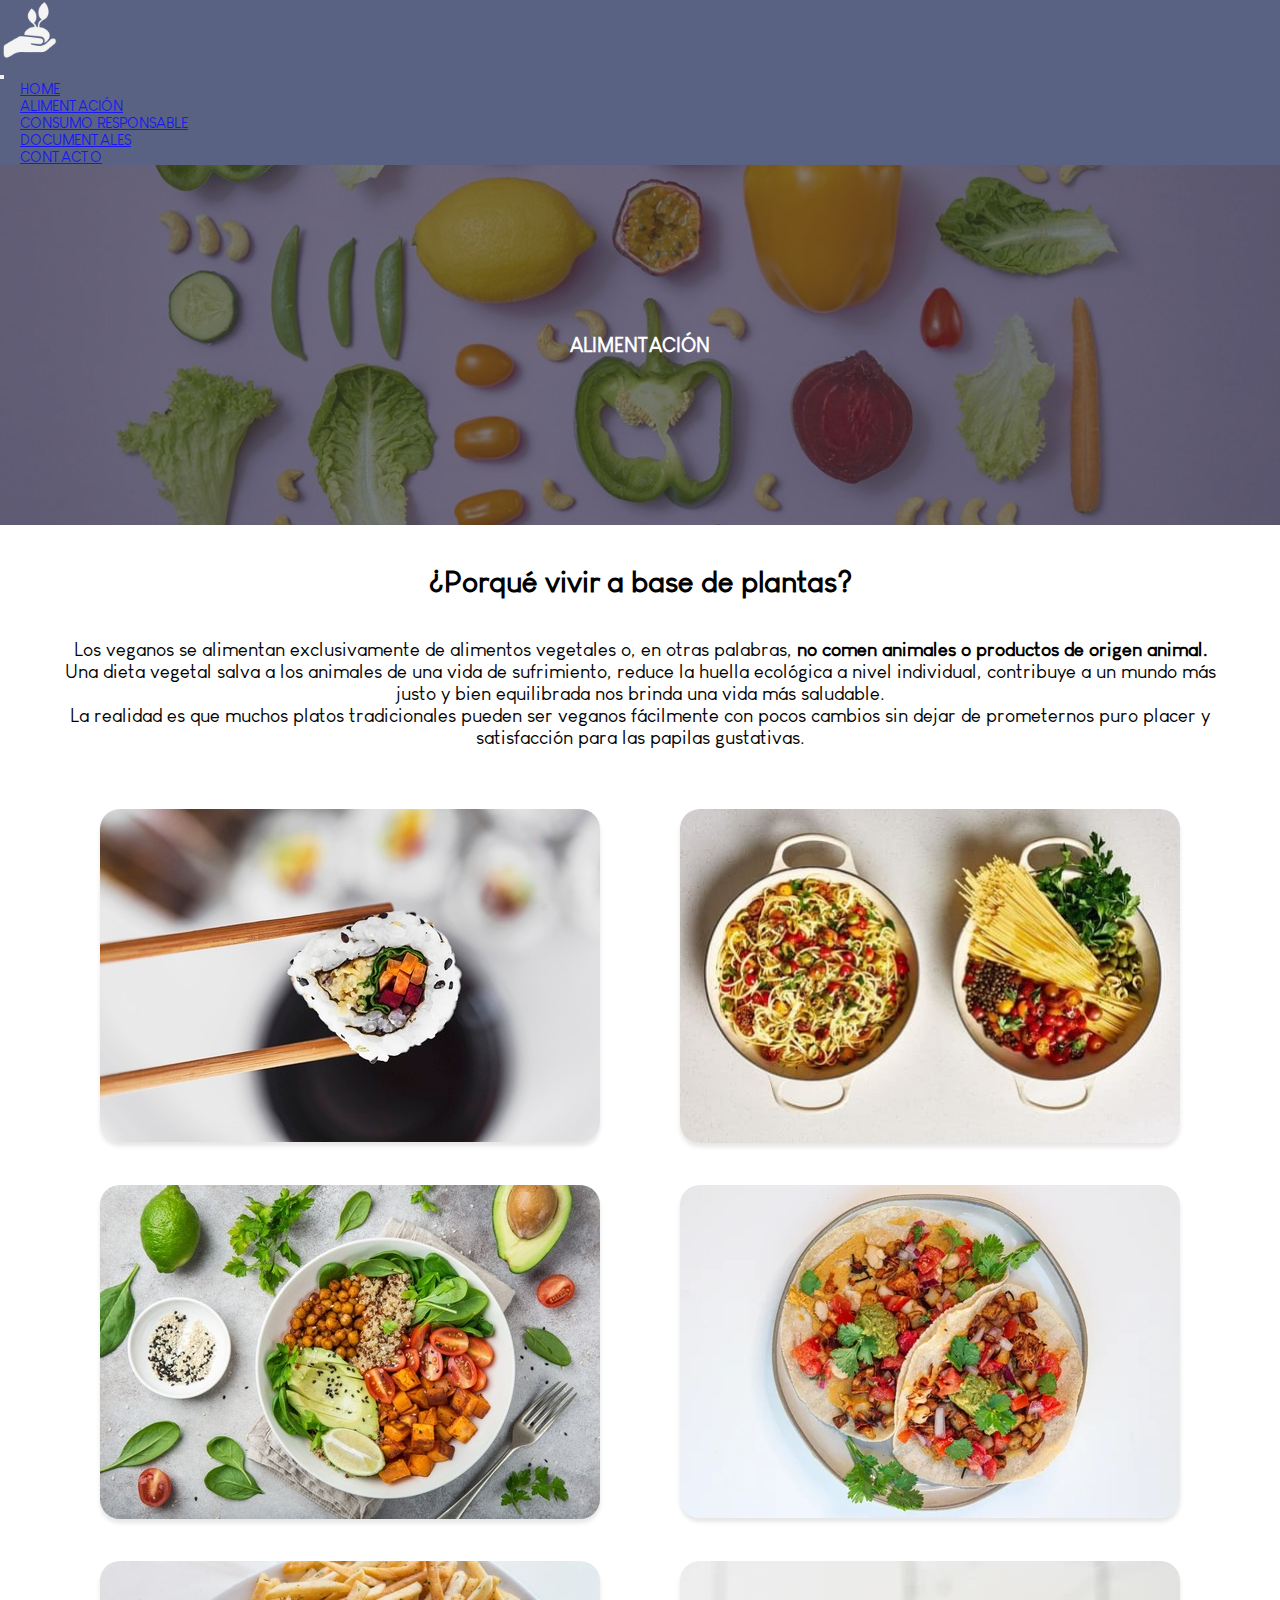
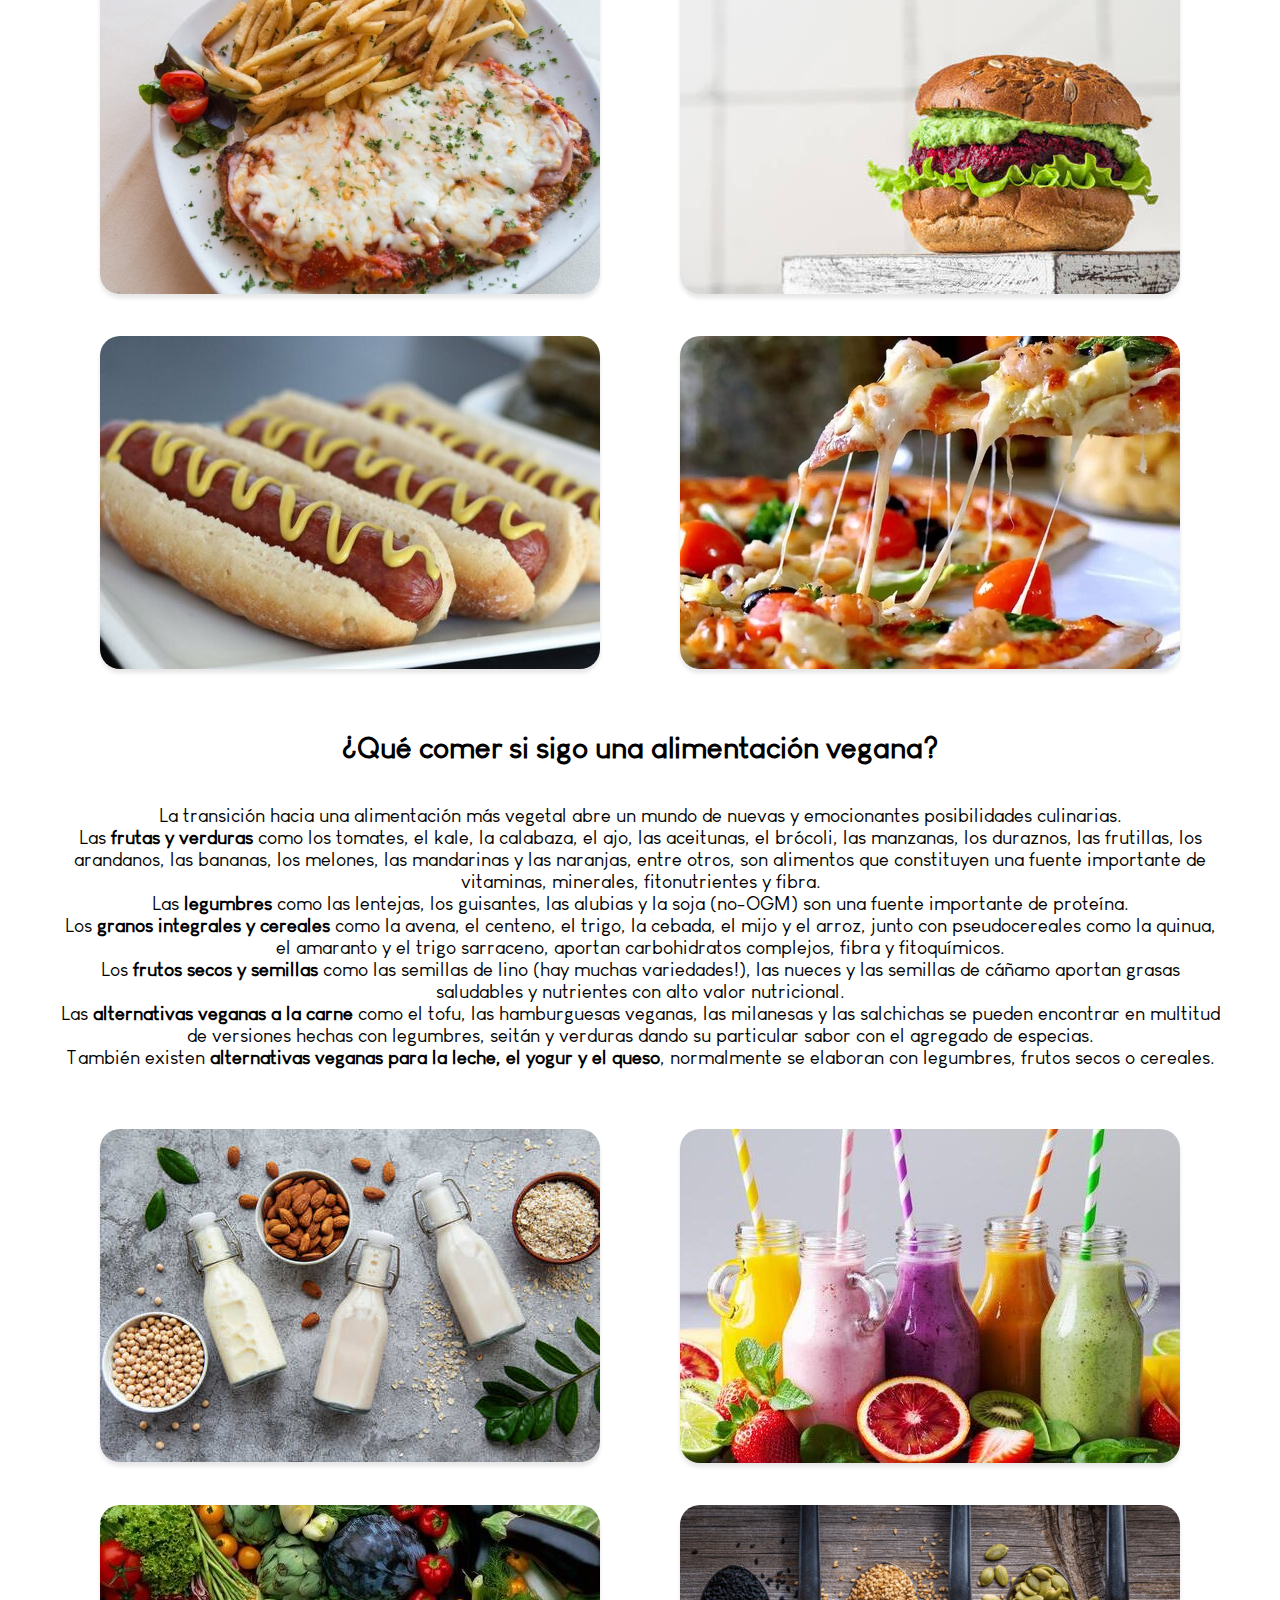
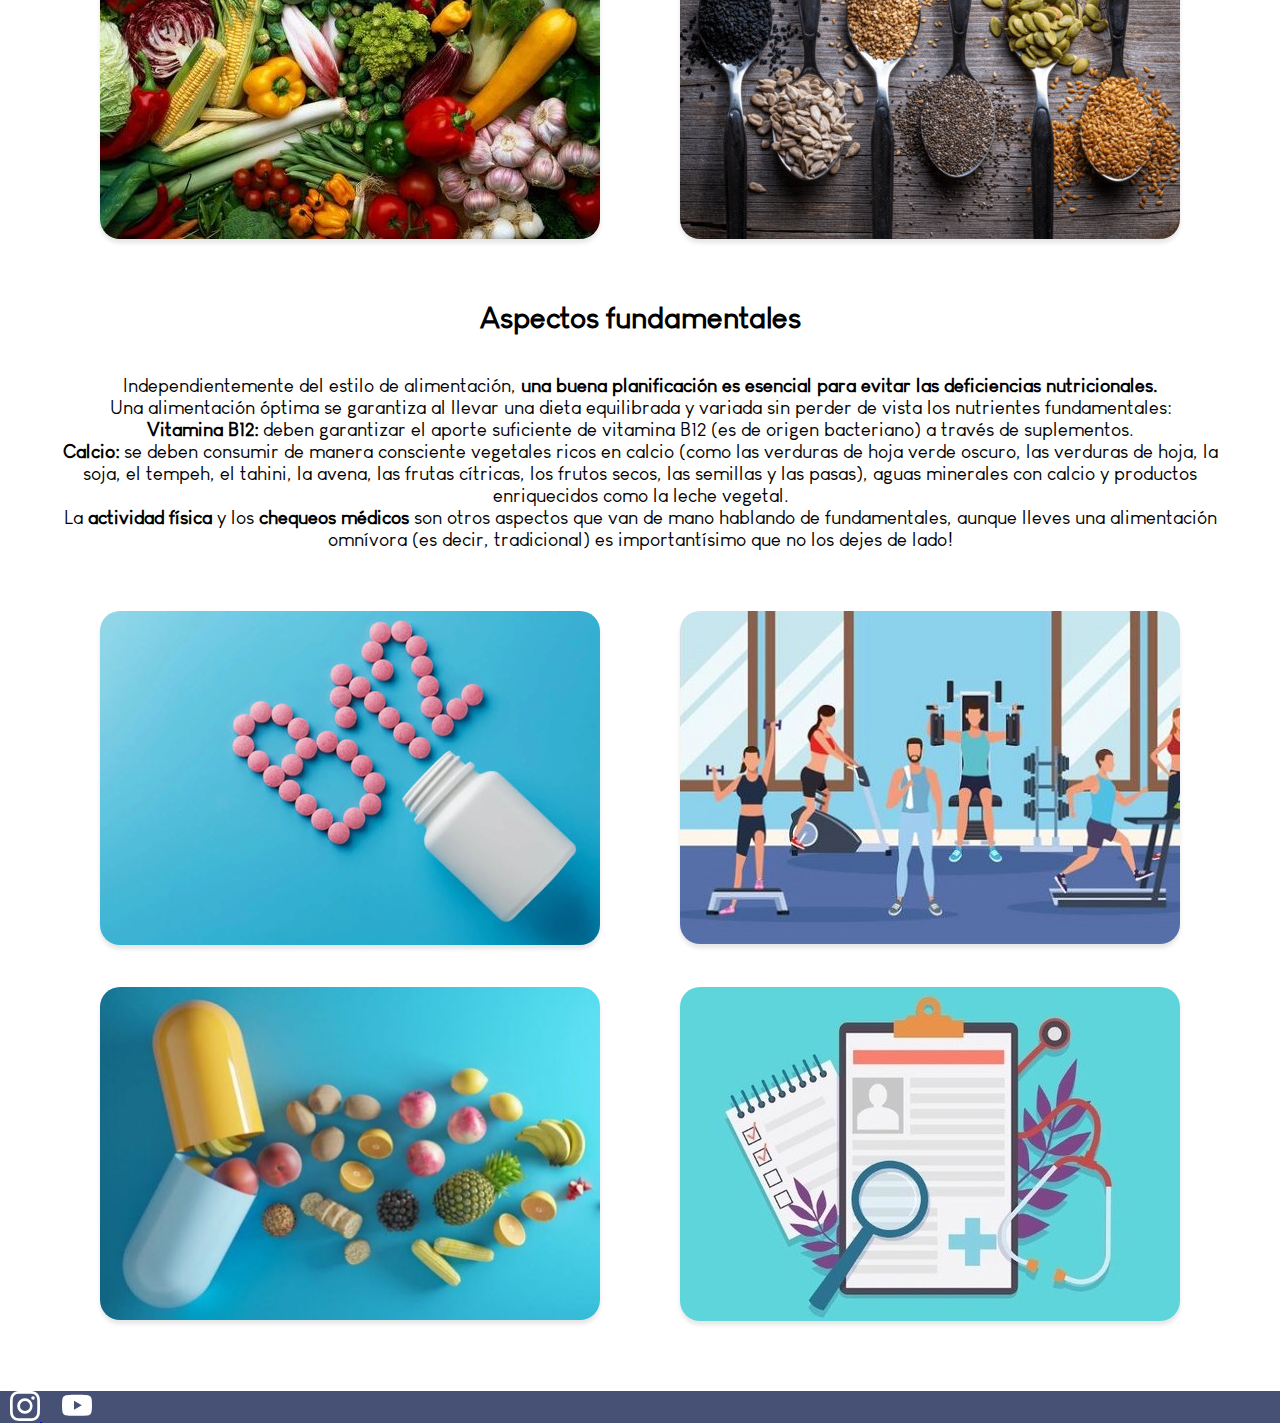
<file: sections/alimentacion.html>
<!DOCTYPE html>
<html lang="en">

<head>
    <meta charset="UTF-8">
    <meta http-equiv="X-UA-Compatible" content="IE=edge">
    <meta name="viewport" content="width=device-width, initial-scale=1.0">
    <meta name="description" content="Disfrutá los mejores sabores sin lastimar a nadie, con una alimentación 100% plant-based es posible">
    <meta name="keywords" content="go vegan, almuerzo, cena, merienda, rico, saludable, variado, nutricion">
    <link href="https://cdn.jsdelivr.net/npm/bootstrap@5.0.2/dist/css/bootstrap.min.css" rel="stylesheet"
        integrity="sha384-EVSTQN3/azprG1Anm3QDgpJLIm9Nao0Yz1ztcQTwFspd3yD65VohhpuuCOmLASjC" crossorigin="anonymous">
    <link rel="shortcut icon" href="../assets/img/favicon.ico">
    <link rel="stylesheet" href="../css/estilos.css">
    <title>A plant-based life - Alimentación</title>
</head>

<body>
    <header>
        <nav class="navbar navbar-expand-lg navbar-light color">
            <div class="container-fluid">
                <div>
                    <a href="../index.html">
                        <img class="logo" src="../assets/img/logo-white.png" alt="logo" width="60px" height="60px">
                    </a>
                </div>
                <button class="navbar-toggler" type="button" data-bs-toggle="collapse" data-bs-target="#navbarNav"
                    aria-controls="navbarNav" aria-expanded="false" aria-label="Toggle navigation">
                    <span class="navbar-toggler-icon justify-content-end img-fluid"></span>
                </button>
                <div class="collapse navbar-collapse justify-content-end" id="navbarNav">
                    <ul class="navbar-nav">
                        <li class="nav-item">
                            <a class="nav-link active text-white" aria-current="page" href="../index.html">HOME</a>
                        </li>
                        <li class="nav-item">
                            <a class="nav-link active text-white" href="./alimentacion.html">ALIMENTACIÓN</a>
                        </li>
                        <li class="nav-item">
                            <a class="nav-link active text-white" href="./consumoresponsable.html">CONSUMO RESPONSABLE</a>
                        </li>
                        <li class="nav-item">
                            <a class="nav-link active text-white" href="./documentales.html">DOCUMENTALES</a>
                        </li>
                        <li class="nav-item">
                            <a class="nav-link active text-white" href="./contacto.html">CONTACTO</a>
                        </li>
                    </ul>
                </div>
            </div>
        </nav>
    </header>
    <main>
    
    <div class="cabezeraImg">
        <img src="../assets/img/imagenali.jpg" alt="imagen con alimentos vegetales">
            <div class="capa">
                    <h1>ALIMENTACIÓN</h1>
        </div>
    </div>

        <div class="grillaAli">
            <section class="contenidoAli">
                <article class="artAli">
                    <h2 class="tituloAli">
                        ¿Porqué vivir a base de plantas?
                    </h2>
                    <p class="parrafoAli">
                        Los veganos se alimentan exclusivamente de alimentos vegetales o, en otras
                        palabras, <strong>no comen animales o productos de origen animal.</strong>
                    </p>
                    <p class="parrafoAli">
                        Una dieta vegetal salva a los animales de una vida de sufrimiento, reduce la huella ecológica a nivel individual, contribuye a un mundo más justo y bien equilibrada nos brinda una vida más saludable. 
                    </p>
                    <p class="parrafoAli"> 
                        La realidad es que muchos platos tradicionales pueden ser veganos fácilmente con pocos cambios sin dejar de prometernos puro placer y satisfacción para las papilas gustativas.
                    </p>
                    <div class="galeria">
                        <div>
                            <img class="imgAli" src="../assets/img/imgali1a.jpg" alt="sushi apto vegan">
                        </div>
                        <div>
                            <img class="imgAli" src="../assets/img/imgali1b.jpg" alt="pastas aptas vegan">
                        </div>
                        <div>
                            <img class="imgAli" src="../assets/img/imgali1c.jpg" alt="ensalada apta vegan">
                        </div>
                        <div>
                            <img class="imgAli" src="../assets/img/imgali1d.jpg" alt="tacos aptos vegan">
                        </div>
                        <div>
                            <img class="imgAli" src="../assets/img/imgali1e.jpg" alt="milanesa napolitana apta vegan acompañadas por papas fritas">
                        </div>
                        <div>
                            <img class="imgAli" src="../assets/img/imgali1f.jpg" alt="hamburguesa apta vegan">
                        </div>
                        <div>
                            <img class="imgAli" src="../assets/img/imgali1g.jpg" alt="panchos apto vegan">
                        </div>
                        <div>
                            <img class="imgAli" src="../assets/img/imgali1h.jpg" alt="pizza apta vegan">
                        </div>
                    </div>
                </article>

                <article class="artAli">
                    <h2 class="tituloAli"> 
                        ¿Qué comer si sigo una alimentación vegana?
                    </h2>
                    <p class="parrafoAli">
                        La transición hacia una alimentación más vegetal abre un mundo de nuevas y emocionantes
                        posibilidades culinarias. 
                    </p>

                    <p class="parrafoAli"> 
                        Las <strong>frutas y verduras</strong> como los tomates, el kale, la calabaza, el ajo, las aceitunas, el brócoli, las manzanas, los duraznos, las frutillas, los arandanos, las bananas, los melones, las mandarinas y las naranjas, entre otros, son alimentos que constituyen una fuente importante de vitaminas, minerales, fitonutrientes y fibra.
                    </p>

                    <p class="parrafoAli">
                        Las <strong>legumbres</strong> como las lentejas, los guisantes, las alubias y la soja (no-OGM) son una fuente importante de proteína.
                    </p>

                    <p class="parrafoAli">
                        Los <strong>granos integrales y cereales</strong> como la avena, el centeno, el trigo, la cebada, el mijo y el arroz, junto con pseudocereales como la quinua, el amaranto y el trigo sarraceno, aportan carbohidratos complejos, fibra y fitoquímicos.
                    </p>

                    <p class="parrafoAli">
                        Los <strong> frutos secos y semillas</strong> como las semillas de lino (hay muchas variedades!), las nueces y las semillas de cáñamo aportan grasas saludables y nutrientes con alto valor nutricional.
                    </p>

                    <p class="parrafoAli">
                        Las <strong> alternativas veganas a la carne</strong> como el tofu, las hamburguesas veganas,
                        las milanesas y las salchichas se pueden encontrar en multitud de versiones hechas con
                        legumbres, seitán y verduras dando su particular sabor con el agregado de especias.</p>

                    <p class="parrafoAli">
                        También existen <strong>alternativas veganas para la leche, el yogur y el queso</strong>, normalmente se elaboran con legumbres, frutos secos o cereales.
                    </p>

                    <div class="galeria">
                        <div>
                            <img class="imgAli" src="../assets/img/imgali2a.jpg" alt="leches vegatales a base de legumbres, cereales y frutos secos">
                        </div>
                        <div>
                            <img class="imgAli" src="../assets/img/imgali2b.jpg" alt="licuados y batidos de frutas">
                        </div>
                        <div>
                            <img class="imgAli" src="../assets/img/imgali2c.jpg" alt="variedad de verduras">
                        </div>
                        <div>
                            <img class="imgAli" src="../assets/img/imgali2d.jpg" alt="variedad de semillas">
                        </div>
                    </div>
                </article>

                <article class="artAli">
                    <h2 class="tituloAli"> 
                        Aspectos fundamentales
                    </h2>
                    <p class="parrafoAli">
                        Independientemente del estilo de alimentación, <strong> una buena planificación es esencial para evitar las deficiencias nutricionales.</strong> 
                    </p>
                    <p class="parrafoAli"> 
                        Una alimentación óptima se garantiza al llevar una dieta equilibrada y variada sin perder de vista los nutrientes fundamentales: </p>                      
                        <p class="parrafoAli"><strong>Vitamina B12: </strong> deben garantizar el aporte suficiente de vitamina B12 (es de origen bacteriano) a través de suplementos.
                        </p>
                        <p class="parrafoAli"><strong>Calcio:</strong> se deben consumir de manera consciente vegetales ricos en calcio (como las verduras de hoja verde oscuro, las verduras de hoja, la soja, el tempeh, el tahini, la avena, las frutas cítricas, los frutos secos, las semillas y las pasas), aguas minerales con calcio y productos enriquecidos como la leche vegetal.
                    </p>
                    <p class="parrafoAli"> 
                        La <strong>actividad física</strong> y los <strong>chequeos médicos</strong> son otros aspectos que van de mano hablando de fundamentales, aunque lleves una alimentación omnívora (es decir, tradicional) es importantísimo que no los dejes de lado!
                    </p>

                    <div class="galeria">
                        <div>
                            <img class="imgAli" src="../assets/img/imgali3a.jpg" alt="suplemento de vitamina b12">
                        </div>
                        <div>
                            <img class="imgAli" src="../assets/img/imgali3b.jpg" alt="personas realizando actividad fisica">
                        </div>
                        <div>
                            <img class="imgAli" src="../assets/img/imgali3c.jpg" alt="arte visual: la alimentacion es nuestra medicina">
                        </div>
                        <div>
                            <img class="imgAli" src="../assets/img/imgali3d.jpg" alt="chequeos medicos">
                        </div>
                    </div>
                </article>
            </section>
        </div>
    </main>

    <footer>
        <div class="conteiner-fluid d-flex justify-content-center text-white b-0 px-3 py-3 color">
            <div class="row">
                <div class="col-xs-12 d-flex justify-content-center col-md-12 col-lg-12">
                    <a class="iconoRedes" href="http://www.instagram.com" target="_blank">
                        <svg xmlns="http://www.w3.org/2000/svg" width="30" height="30" fill="white"
                            class="bi bi-instagram" viewBox="0 0 16 16">
                            <path
                                d="M8 0C5.829 0 5.556.01 4.703.048 3.85.088 3.269.222 2.76.42a3.917 3.917 0 0 0-1.417.923A3.927 3.927 0 0 0 .42 2.76C.222 3.268.087 3.85.048 4.7.01 5.555 0 5.827 0 8.001c0 2.172.01 2.444.048 3.297.04.852.174 1.433.372 1.942.205.526.478.972.923 1.417.444.445.89.719 1.416.923.51.198 1.09.333 1.942.372C5.555 15.99 5.827 16 8 16s2.444-.01 3.298-.048c.851-.04 1.434-.174 1.943-.372a3.916 3.916 0 0 0 1.416-.923c.445-.445.718-.891.923-1.417.197-.509.332-1.09.372-1.942C15.99 10.445 16 10.173 16 8s-.01-2.445-.048-3.299c-.04-.851-.175-1.433-.372-1.941a3.926 3.926 0 0 0-.923-1.417A3.911 3.911 0 0 0 13.24.42c-.51-.198-1.092-.333-1.943-.372C10.443.01 10.172 0 7.998 0h.003zm-.717 1.442h.718c2.136 0 2.389.007 3.232.046.78.035 1.204.166 1.486.275.373.145.64.319.92.599.28.28.453.546.598.92.11.281.24.705.275 1.485.039.843.047 1.096.047 3.231s-.008 2.389-.047 3.232c-.035.78-.166 1.203-.275 1.485a2.47 2.47 0 0 1-.599.919c-.28.28-.546.453-.92.598-.28.11-.704.24-1.485.276-.843.038-1.096.047-3.232.047s-2.39-.009-3.233-.047c-.78-.036-1.203-.166-1.485-.276a2.478 2.478 0 0 1-.92-.598 2.48 2.48 0 0 1-.6-.92c-.109-.281-.24-.705-.275-1.485-.038-.843-.046-1.096-.046-3.233 0-2.136.008-2.388.046-3.231.036-.78.166-1.204.276-1.486.145-.373.319-.64.599-.92.28-.28.546-.453.92-.598.282-.11.705-.24 1.485-.276.738-.034 1.024-.044 2.515-.045v.002zm4.988 1.328a.96.96 0 1 0 0 1.92.96.96 0 0 0 0-1.92zm-4.27 1.122a4.109 4.109 0 1 0 0 8.217 4.109 4.109 0 0 0 0-8.217zm0 1.441a2.667 2.667 0 1 1 0 5.334 2.667 2.667 0 0 1 0-5.334z" />
                        </svg>
                    </a>
                    <a class="iconoRedes ms-3" href="http://www.youtube.com" target="_blank">
                        <svg xmlns="http://www.w3.org/2000/svg" width="30" height="30" fill="white"
                            class="bi bi-youtube" viewBox="0 0 16 16">
                            <path
                                d="M8.051 1.999h.089c.822.003 4.987.033 6.11.335a2.01 2.01 0 0 1 1.415 1.42c.101.38.172.883.22 1.402l.01.104.022.26.008.104c.065.914.073 1.77.074 1.957v.075c-.001.194-.01 1.108-.082 2.06l-.008.105-.009.104c-.05.572-.124 1.14-.235 1.558a2.007 2.007 0 0 1-1.415 1.42c-1.16.312-5.569.334-6.18.335h-.142c-.309 0-1.587-.006-2.927-.052l-.17-.006-.087-.004-.171-.007-.171-.007c-1.11-.049-2.167-.128-2.654-.26a2.007 2.007 0 0 1-1.415-1.419c-.111-.417-.185-.986-.235-1.558L.09 9.82l-.008-.104A31.4 31.4 0 0 1 0 7.68v-.123c.002-.215.01-.958.064-1.778l.007-.103.003-.052.008-.104.022-.26.01-.104c.048-.519.119-1.023.22-1.402a2.007 2.007 0 0 1 1.415-1.42c.487-.13 1.544-.21 2.654-.26l.17-.007.172-.006.086-.003.171-.007A99.788 99.788 0 0 1 7.858 2h.193zM6.4 5.209v4.818l4.157-2.408L6.4 5.209z" />
                        </svg>
                    </a>
                </div>
            </div>
        </div>

    </footer>
    <script src="https://cdn.jsdelivr.net/npm/bootstrap@5.0.2/dist/js/bootstrap.bundle.min.js"
        integrity="sha384-MrcW6ZMFYlzcLA8Nl+NtUVF0sA7MsXsP1UyJoMp4YLEuNSfAP+JcXn/tWtIaxVXM"
        crossorigin="anonymous"></script>
</body>

</html>
</file>
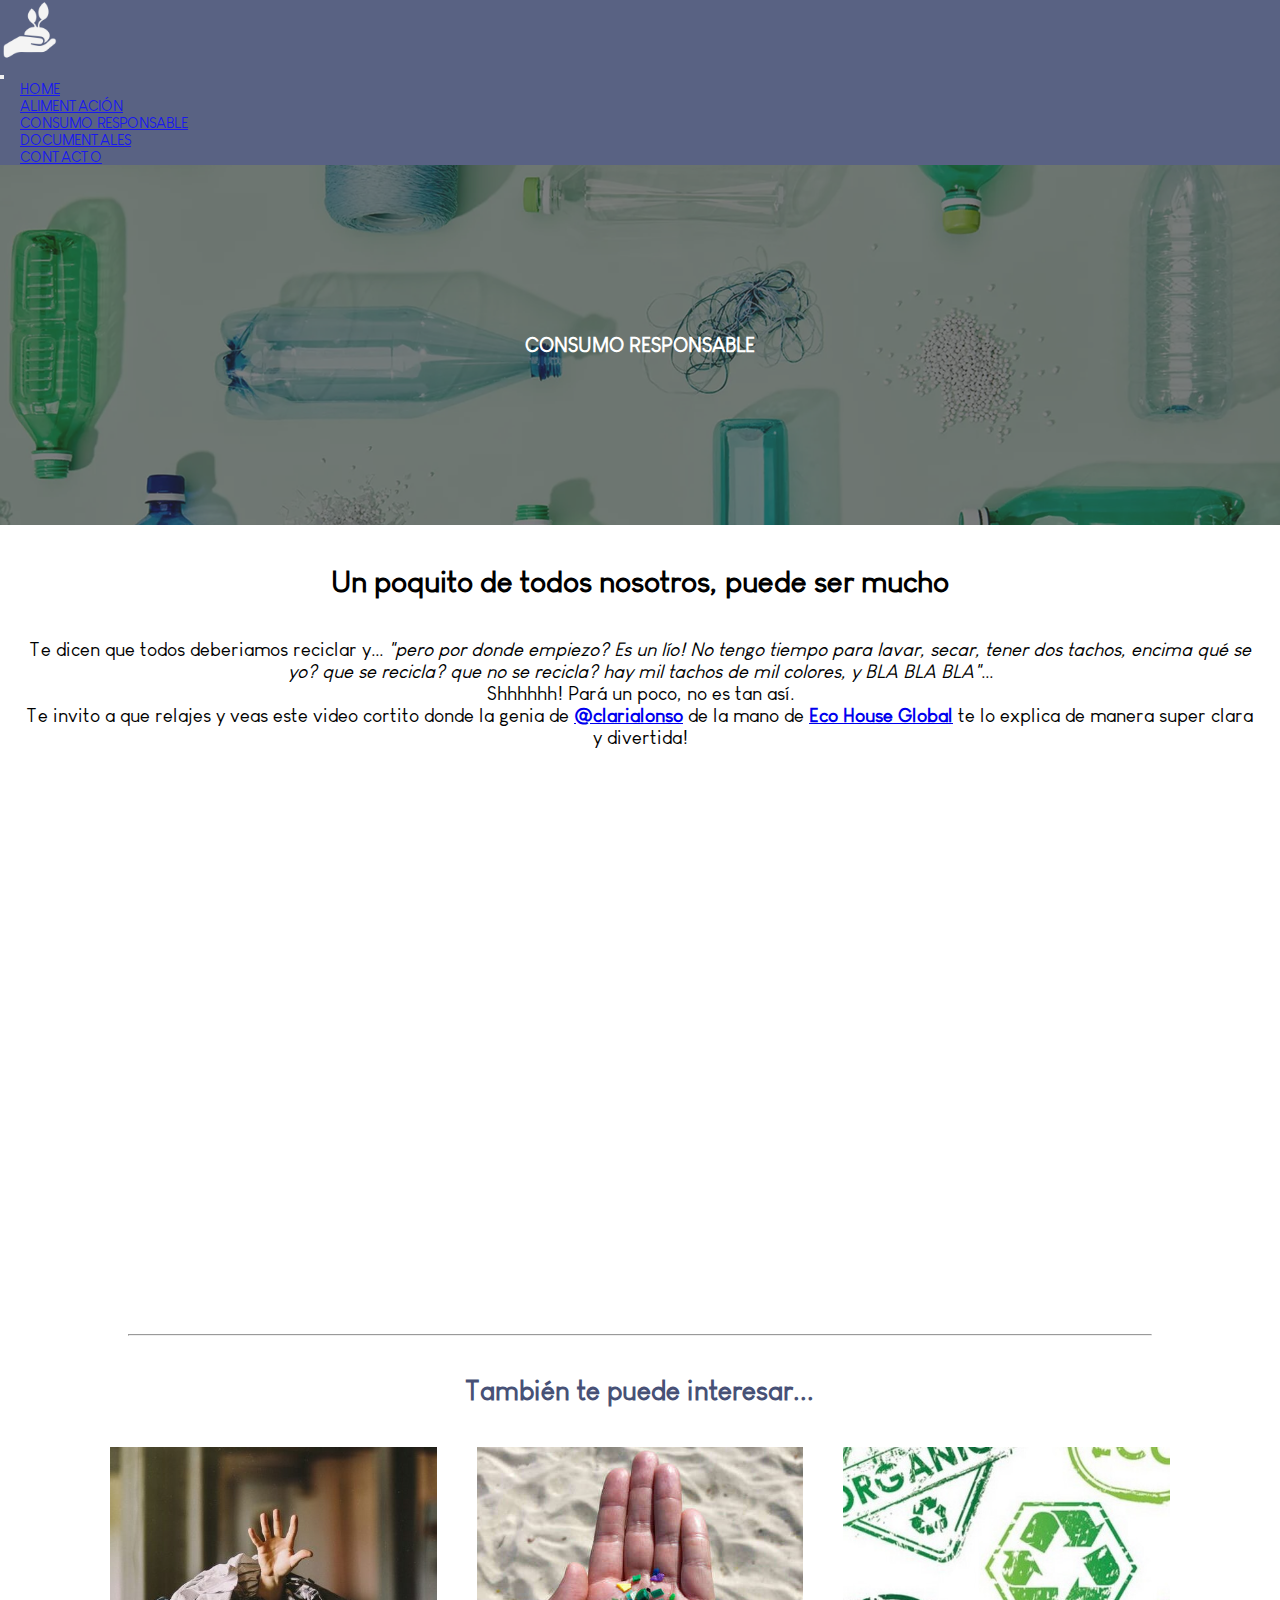
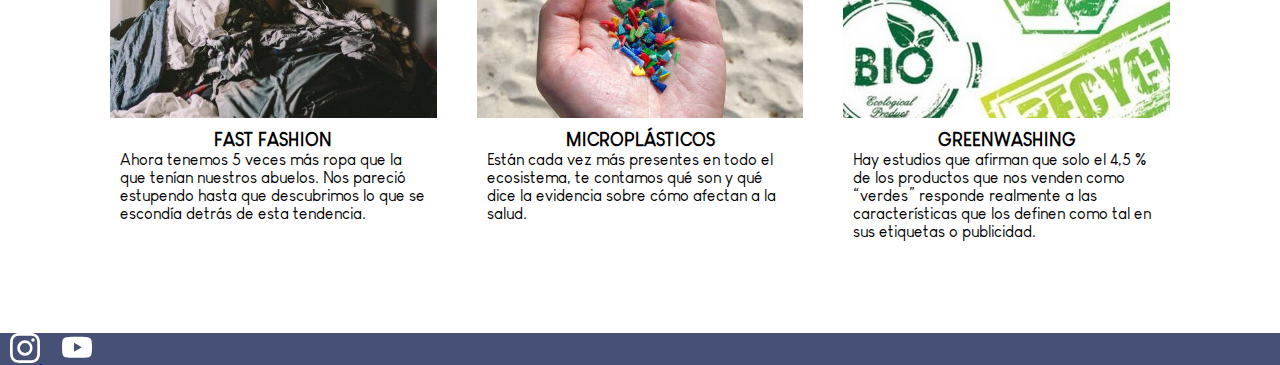
<file: sections/consumoresponsable.html>
<!DOCTYPE html>
<html lang="en">
<head>
    <meta charset="UTF-8">
    <meta http-equiv="X-UA-Compatible" content="IE=edge">
    <meta name="viewport" content="width=device-width, initial-scale=1.0">
    <meta name="description" content="La realidad de porque al humano le conviene reciclar y los mejores tips para que comiences hoy mismo">
    <meta name="keywords" content="reciclaje, eco, medioambiente, green">
    <link href="https://cdn.jsdelivr.net/npm/bootstrap@5.0.2/dist/css/bootstrap.min.css" rel="stylesheet"
    integrity="sha384-EVSTQN3/azprG1Anm3QDgpJLIm9Nao0Yz1ztcQTwFspd3yD65VohhpuuCOmLASjC" crossorigin="anonymous">
    <link rel="shortcut icon" href="../assets/img/favicon.ico">
    <link rel="stylesheet" href="../css/estilos.css">    
    <title>A plant-based life - Consumo responsable</title>
</head>
<body>
<header>
    <nav class="navbar navbar-expand-lg navbar-light color">
        <div class="container-fluid">
            <div><a href="../index.html">
            <img class="logo" src="../assets/img/logo-white.png"  alt="logo"  width="60px" height="60px">
        </a>
    </div>
        <button class="navbar-toggler" type="button" data-bs-toggle="collapse" data-bs-target="#navbarNav"
                aria-controls="navbarNav" aria-expanded="false" aria-label="Toggle navigation">
                <span class="navbar-toggler-icon justify-content-end img-fluid"></span>
            </button>
            <div class="collapse navbar-collapse justify-content-end" id="navbarNav">
                <ul class="navbar-nav">
                    <li class="nav-item">
                        <a class="nav-link active text-white" aria-current="page" href="../index.html">HOME</a>
                    </li>
                    <li class="nav-item">
                        <a class="nav-link active text-white" href="./alimentacion.html">ALIMENTACIÓN</a>
                    </li>
                    <li class="nav-item">
                        <a class="nav-link active text-white" href="./consumoresponsable.html">CONSUMO RESPONSABLE</a>
                    </li>
                    <li class="nav-item">
                        <a class="nav-link active text-white" href="./documentales.html">DOCUMENTALES</a>
                    </li>
                    <li class="nav-item">
                        <a class="nav-link active text-white" href="./contacto.html">CONTACTO</a>
                    </li>
                </ul>
            </div>
        </div>
    </nav>
</header> 
<main>
        <div class="cabezeraImg">
                <img src="../assets/img/imgrecycle1.jpg" alt="muestras de objetos recicables">
                <div class="capa">
                    <h1>CONSUMO RESPONSABLE</h1>
                </div>
        </div>
    <section class="contenidoRrr">
        <h2 class="tituloSectionRrr">
            Un poquito de todos nosotros, puede ser mucho
        </h2>
        <p class="p1">
            Te dicen que todos deberiamos reciclar y... <i> "pero por donde empiezo? Es un lío! No tengo tiempo para lavar, secar, tener dos tachos, encima qué se yo? que se recicla? que no se recicla? hay mil tachos de mil colores, y BLA BLA BLA"</i>... 
        </p>
        <p class="p1">
            Shhhhhh! Pará un poco, no es tan así. 
        </p>
        <p class="p1">
            Te invito a que relajes y veas este video cortito donde la genia de <strong> <a href="https://www.instagram.com/clarialonso/?hl=es">@clarialonso</a></strong> de la mano de<strong> <a href="https://linktr.ee/EcoHouseGlobal"> Eco House Global</a></strong> te lo explica de manera super clara y divertida!
        </p> 
        <iframe class="videoRrr" src="https://www.youtube.com/embed/rRCZzrMjiY0?start=354" title="YouTube video player" frameborder="0" allowfullscreen></iframe>
    </section>

    <section class="otrosIntereses">
        <hr>
        <h3>También te puede interesar...</h3>
</section>

<section class="enlacesExternos">
    <div class="card">
        <a href="https://es.sustainyourstyle.org/en/whats-wrong-with-the-fashion-industry">
            <img src="../assets/img/card1.jpg" alt="el impacto de la moda en el planeta">
            <div class="nota">
                <h4>
                    FAST FASHION
                </h4>
                <p class="parrafoCard"> 
                    Ahora tenemos 5 veces más ropa que la que tenían nuestros abuelos. Nos pareció estupendo hasta que descubrimos lo que se escondía detrás de esta tendencia.
                </p>
            </div>
        </a>
    </div>
    
    <div class="card">
        <a href="https://www.consumer.es/seguridad-alimentaria/microplasticos-donde-estan.html">
            <img src="../assets/img/card2.jpg" alt="microplasticos">
            <div class="nota">
                <h4>
                    MICROPLÁSTICOS
                </h4>
                <p class="parrafoCard"> 
                    Están cada vez más presentes en todo el ecosistema, te contamos qué son y qué dice la evidencia sobre cómo afectan a la salud.
                </p>
            </div>
        </a>
    </div>
    
    <div class="card">
        <a href="https://www.bioferta.com/es/smartblog/34_greenwashing-cosmetica-ecologica.html">
            <img src="../assets/img/card3.jpg" alt="etiquetas eco, aprende a detectar el greenwashing">
            <div class="nota">
                <h4>
                    GREENWASHING
                </h4>
                <p class="parrafoCard"> 
                    Hay estudios que afirman que solo el 4,5 % de los productos que nos venden como “verdes” responde realmente a las características que los definen como tal en sus etiquetas o publicidad. 
                </p>
            </div>
        </a>
    </div>
</section>

</main>  
<footer>
    <div class="conteiner-fluid d-flex justify-content-center text-white b-0 px-3 py-3 color">
        <div class="row">
            <div class="col-xs-12 d-flex justify-content-center col-md-12 col-lg-12">
                <a class="iconoRedes" href="http://www.instagram.com" target="_blank">
                    <svg xmlns="http://www.w3.org/2000/svg" width="30" height="30" fill="white" class="bi bi-instagram"
                        viewBox="0 0 16 16">
                        <path
                            d="M8 0C5.829 0 5.556.01 4.703.048 3.85.088 3.269.222 2.76.42a3.917 3.917 0 0 0-1.417.923A3.927 3.927 0 0 0 .42 2.76C.222 3.268.087 3.85.048 4.7.01 5.555 0 5.827 0 8.001c0 2.172.01 2.444.048 3.297.04.852.174 1.433.372 1.942.205.526.478.972.923 1.417.444.445.89.719 1.416.923.51.198 1.09.333 1.942.372C5.555 15.99 5.827 16 8 16s2.444-.01 3.298-.048c.851-.04 1.434-.174 1.943-.372a3.916 3.916 0 0 0 1.416-.923c.445-.445.718-.891.923-1.417.197-.509.332-1.09.372-1.942C15.99 10.445 16 10.173 16 8s-.01-2.445-.048-3.299c-.04-.851-.175-1.433-.372-1.941a3.926 3.926 0 0 0-.923-1.417A3.911 3.911 0 0 0 13.24.42c-.51-.198-1.092-.333-1.943-.372C10.443.01 10.172 0 7.998 0h.003zm-.717 1.442h.718c2.136 0 2.389.007 3.232.046.78.035 1.204.166 1.486.275.373.145.64.319.92.599.28.28.453.546.598.92.11.281.24.705.275 1.485.039.843.047 1.096.047 3.231s-.008 2.389-.047 3.232c-.035.78-.166 1.203-.275 1.485a2.47 2.47 0 0 1-.599.919c-.28.28-.546.453-.92.598-.28.11-.704.24-1.485.276-.843.038-1.096.047-3.232.047s-2.39-.009-3.233-.047c-.78-.036-1.203-.166-1.485-.276a2.478 2.478 0 0 1-.92-.598 2.48 2.48 0 0 1-.6-.92c-.109-.281-.24-.705-.275-1.485-.038-.843-.046-1.096-.046-3.233 0-2.136.008-2.388.046-3.231.036-.78.166-1.204.276-1.486.145-.373.319-.64.599-.92.28-.28.546-.453.92-.598.282-.11.705-.24 1.485-.276.738-.034 1.024-.044 2.515-.045v.002zm4.988 1.328a.96.96 0 1 0 0 1.92.96.96 0 0 0 0-1.92zm-4.27 1.122a4.109 4.109 0 1 0 0 8.217 4.109 4.109 0 0 0 0-8.217zm0 1.441a2.667 2.667 0 1 1 0 5.334 2.667 2.667 0 0 1 0-5.334z" />
                    </svg>
                </a>
                <a class="iconoRedes ms-3" href="http://www.youtube.com" target="_blank">
                    <svg xmlns="http://www.w3.org/2000/svg" width="30" height="30" fill="white" class="bi bi-youtube"
                        viewBox="0 0 16 16">
                        <path
                            d="M8.051 1.999h.089c.822.003 4.987.033 6.11.335a2.01 2.01 0 0 1 1.415 1.42c.101.38.172.883.22 1.402l.01.104.022.26.008.104c.065.914.073 1.77.074 1.957v.075c-.001.194-.01 1.108-.082 2.06l-.008.105-.009.104c-.05.572-.124 1.14-.235 1.558a2.007 2.007 0 0 1-1.415 1.42c-1.16.312-5.569.334-6.18.335h-.142c-.309 0-1.587-.006-2.927-.052l-.17-.006-.087-.004-.171-.007-.171-.007c-1.11-.049-2.167-.128-2.654-.26a2.007 2.007 0 0 1-1.415-1.419c-.111-.417-.185-.986-.235-1.558L.09 9.82l-.008-.104A31.4 31.4 0 0 1 0 7.68v-.123c.002-.215.01-.958.064-1.778l.007-.103.003-.052.008-.104.022-.26.01-.104c.048-.519.119-1.023.22-1.402a2.007 2.007 0 0 1 1.415-1.42c.487-.13 1.544-.21 2.654-.26l.17-.007.172-.006.086-.003.171-.007A99.788 99.788 0 0 1 7.858 2h.193zM6.4 5.209v4.818l4.157-2.408L6.4 5.209z" />
                    </svg>
                </a>
            </div>
        </div>
    </div>

</footer>
<script src="https://cdn.jsdelivr.net/npm/bootstrap@5.0.2/dist/js/bootstrap.bundle.min.js"
    integrity="sha384-MrcW6ZMFYlzcLA8Nl+NtUVF0sA7MsXsP1UyJoMp4YLEuNSfAP+JcXn/tWtIaxVXM"
    crossorigin="anonymous"></script>
</body>
</html>
</file>
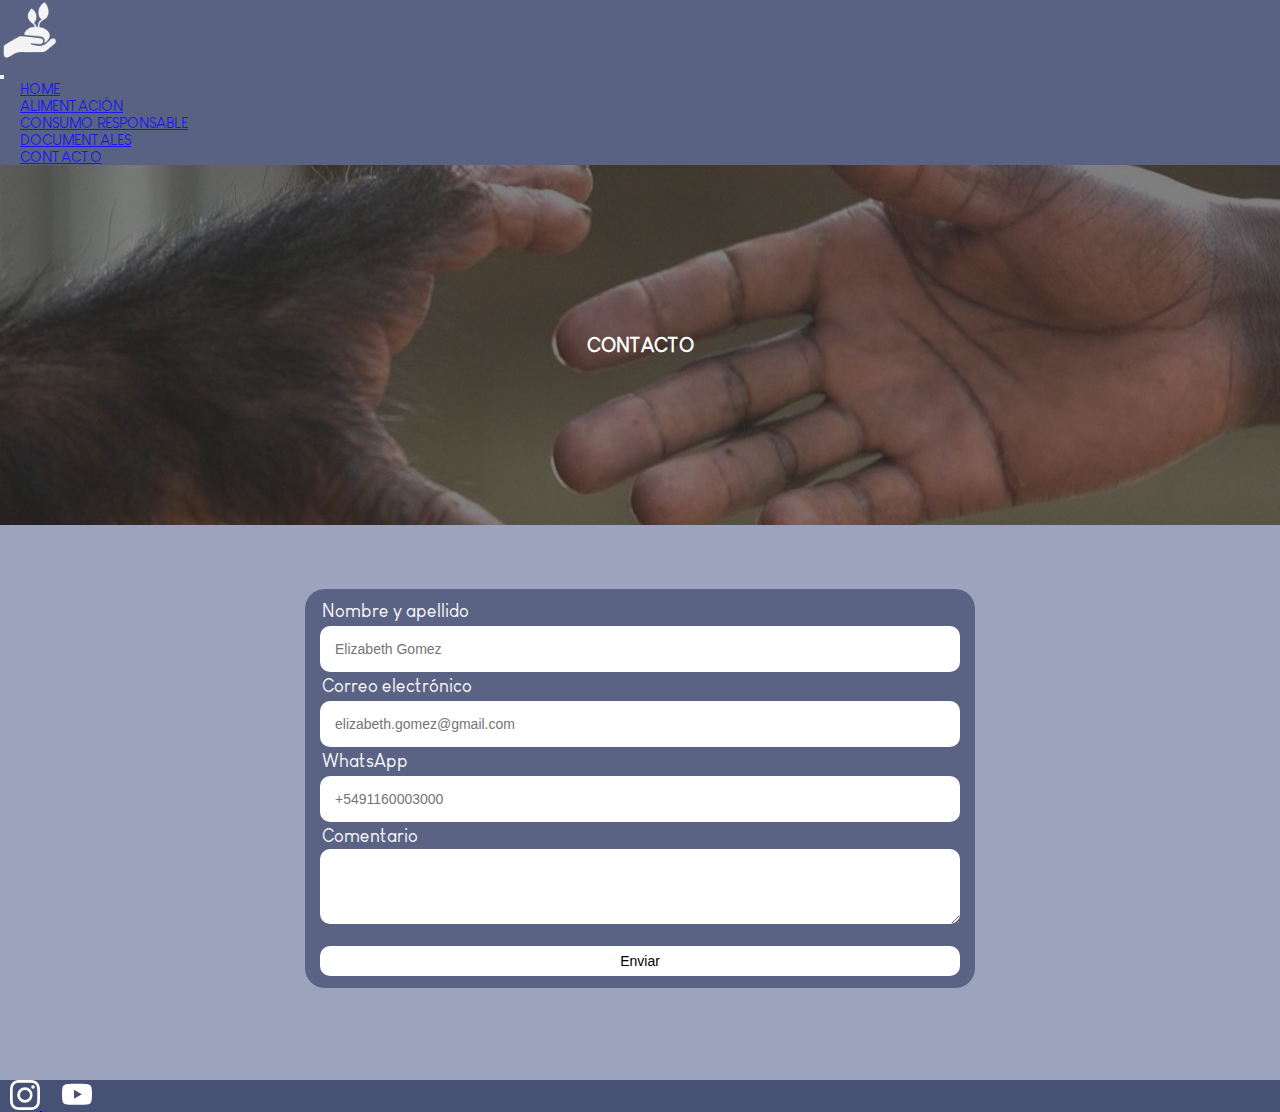
<file: sections/contacto.html>
<!DOCTYPE html>
<html lang="en">

<head>
    <meta charset="UTF-8">
    <meta http-equiv="X-UA-Compatible" content="IE=edge">
    <meta name="viewport" content="width=device-width, initial-scale=1.0">
    <meta name="description" content="Te dejamos este espacio para que puedas comunicarte con nosotros y contarnos lo que quieras.">
    <meta name="keywords" content="historia, reflexion, estilo de vida, cambios, sugerencias">
    <link href="https://cdn.jsdelivr.net/npm/bootstrap@5.0.2/dist/css/bootstrap.min.css" rel="stylesheet"
        integrity="sha384-EVSTQN3/azprG1Anm3QDgpJLIm9Nao0Yz1ztcQTwFspd3yD65VohhpuuCOmLASjC" crossorigin="anonymous">
    <link rel="shortcut icon" href="../assets/img/favicon.ico">
    <link rel="stylesheet" href="../css/estilos.css">
    <title>A plant-based life - Contacto</title>
</head>

<body>
    <header>
        <nav class="navbar navbar-expand-lg navbar-light color">
            <div class="container-fluid">
                <div>
                    <a href="../index.html">
                        <img class="logo" src="../assets/img/logo-white.png" alt="logo" width="60px" height="60px">
                    </a>
                </div>
                <button class="navbar-toggler" type="button" data-bs-toggle="collapse" data-bs-target="#navbarNav"
                    aria-controls="navbarNav" aria-expanded="false" aria-label="Toggle navigation">
                    <span class="navbar-toggler-icon justify-content-end img-fluid"></span>
                </button>
                <div class="collapse navbar-collapse justify-content-end" id="navbarNav">
                    <ul class="navbar-nav">
                        <li class="nav-item">
                            <a class="nav-link active text-white" aria-current="page" href="../index.html">HOME</a>
                        </li>
                        <li class="nav-item">
                            <a class="nav-link active text-white" href="./alimentacion.html">ALIMENTACIÓN</a>
                        </li>
                        <li class="nav-item">
                            <a class="nav-link active text-white" href="./consumoresponsable.html">CONSUMO RESPONSABLE</a>
                        </li>
                        <li class="nav-item">
                            <a class="nav-link active text-white" href="./documentales.html">DOCUMENTALES</a>
                        </li>
                        <li class="nav-item">
                            <a class="nav-link active text-white" href="./contacto.html">CONTACTO</a>
                        </li>
                    </ul>
                </div>
            </div>
        </nav>
    </header>
    <main>
            <div class="cabezeraImg">
                    <img src="../assets/img/imgcontacto.jpg" alt="contacto humano y gorilla">
                    <div class="capa">
                        <h1>CONTACTO</h1>
                    </div>
            </div>
        <section class="contenedorGralContacto">
            <form action="#">
                <label for="nombreApellido">Nombre y apellido</label>
                <input type="text" id="nombreApellido" name="nombre-apellido" placeholder="Elizabeth Gomez">
                <label for="correo">Correo electrónico</label>
                <input type="email" id="correo" placeholder="elizabeth.gomez@gmail.com">
                <label for="whatsapp">WhatsApp</label>
                <input type="text" id="whatsapp" placeholder="+5491160003000">
                <label for="comentario">Comentario</label>
                <textarea name="Comentario" id="" cols="10" rows="5"></textarea>
                <input type="submit" value="Enviar">
            </form>
        </section>
    </main>
    <footer>
        <div class="conteiner-fluid d-flex justify-content-center text-white b-0 px-3 py-3 color">
            <div class="row">
                <div class="col-xs-12 d-flex justify-content-center col-md-12 col-lg-12">
                    <a class="iconoRedes" href="http://www.instagram.com" target="_blank">
                        <svg xmlns="http://www.w3.org/2000/svg" width="30" height="30" fill="white"
                            class="bi bi-instagram" viewBox="0 0 16 16">
                            <path
                                d="M8 0C5.829 0 5.556.01 4.703.048 3.85.088 3.269.222 2.76.42a3.917 3.917 0 0 0-1.417.923A3.927 3.927 0 0 0 .42 2.76C.222 3.268.087 3.85.048 4.7.01 5.555 0 5.827 0 8.001c0 2.172.01 2.444.048 3.297.04.852.174 1.433.372 1.942.205.526.478.972.923 1.417.444.445.89.719 1.416.923.51.198 1.09.333 1.942.372C5.555 15.99 5.827 16 8 16s2.444-.01 3.298-.048c.851-.04 1.434-.174 1.943-.372a3.916 3.916 0 0 0 1.416-.923c.445-.445.718-.891.923-1.417.197-.509.332-1.09.372-1.942C15.99 10.445 16 10.173 16 8s-.01-2.445-.048-3.299c-.04-.851-.175-1.433-.372-1.941a3.926 3.926 0 0 0-.923-1.417A3.911 3.911 0 0 0 13.24.42c-.51-.198-1.092-.333-1.943-.372C10.443.01 10.172 0 7.998 0h.003zm-.717 1.442h.718c2.136 0 2.389.007 3.232.046.78.035 1.204.166 1.486.275.373.145.64.319.92.599.28.28.453.546.598.92.11.281.24.705.275 1.485.039.843.047 1.096.047 3.231s-.008 2.389-.047 3.232c-.035.78-.166 1.203-.275 1.485a2.47 2.47 0 0 1-.599.919c-.28.28-.546.453-.92.598-.28.11-.704.24-1.485.276-.843.038-1.096.047-3.232.047s-2.39-.009-3.233-.047c-.78-.036-1.203-.166-1.485-.276a2.478 2.478 0 0 1-.92-.598 2.48 2.48 0 0 1-.6-.92c-.109-.281-.24-.705-.275-1.485-.038-.843-.046-1.096-.046-3.233 0-2.136.008-2.388.046-3.231.036-.78.166-1.204.276-1.486.145-.373.319-.64.599-.92.28-.28.546-.453.92-.598.282-.11.705-.24 1.485-.276.738-.034 1.024-.044 2.515-.045v.002zm4.988 1.328a.96.96 0 1 0 0 1.92.96.96 0 0 0 0-1.92zm-4.27 1.122a4.109 4.109 0 1 0 0 8.217 4.109 4.109 0 0 0 0-8.217zm0 1.441a2.667 2.667 0 1 1 0 5.334 2.667 2.667 0 0 1 0-5.334z" />
                        </svg>
                    </a>
                    <a class="iconoRedes ms-3" href="http://www.youtube.com" target="_blank">
                        <svg xmlns="http://www.w3.org/2000/svg" width="30" height="30" fill="white"
                            class="bi bi-youtube" viewBox="0 0 16 16">
                            <path
                                d="M8.051 1.999h.089c.822.003 4.987.033 6.11.335a2.01 2.01 0 0 1 1.415 1.42c.101.38.172.883.22 1.402l.01.104.022.26.008.104c.065.914.073 1.77.074 1.957v.075c-.001.194-.01 1.108-.082 2.06l-.008.105-.009.104c-.05.572-.124 1.14-.235 1.558a2.007 2.007 0 0 1-1.415 1.42c-1.16.312-5.569.334-6.18.335h-.142c-.309 0-1.587-.006-2.927-.052l-.17-.006-.087-.004-.171-.007-.171-.007c-1.11-.049-2.167-.128-2.654-.26a2.007 2.007 0 0 1-1.415-1.419c-.111-.417-.185-.986-.235-1.558L.09 9.82l-.008-.104A31.4 31.4 0 0 1 0 7.68v-.123c.002-.215.01-.958.064-1.778l.007-.103.003-.052.008-.104.022-.26.01-.104c.048-.519.119-1.023.22-1.402a2.007 2.007 0 0 1 1.415-1.42c.487-.13 1.544-.21 2.654-.26l.17-.007.172-.006.086-.003.171-.007A99.788 99.788 0 0 1 7.858 2h.193zM6.4 5.209v4.818l4.157-2.408L6.4 5.209z" />
                        </svg>
                    </a>
                </div>
            </div>
        </div>

    </footer>
    <script src="https://cdn.jsdelivr.net/npm/bootstrap@5.0.2/dist/js/bootstrap.bundle.min.js"
        integrity="sha384-MrcW6ZMFYlzcLA8Nl+NtUVF0sA7MsXsP1UyJoMp4YLEuNSfAP+JcXn/tWtIaxVXM"
        crossorigin="anonymous"></script>
</body>

</html>
</file>
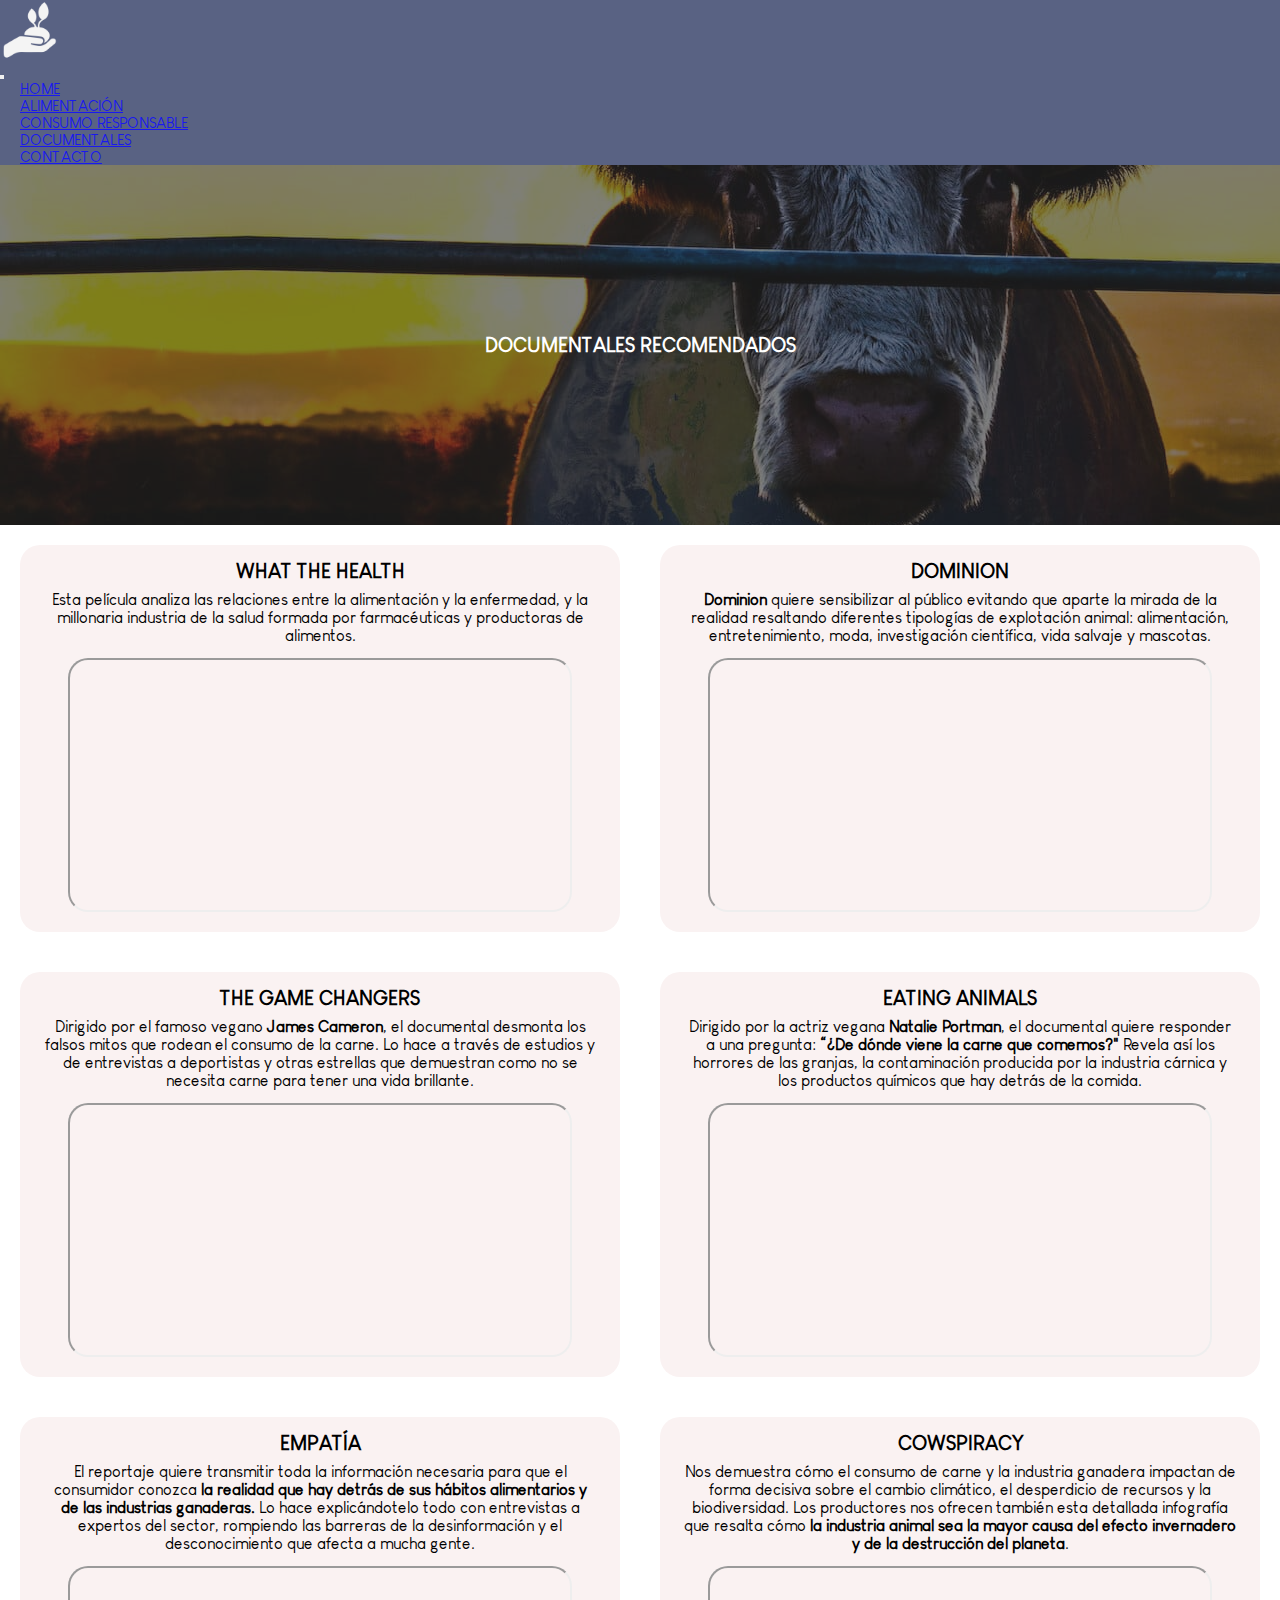
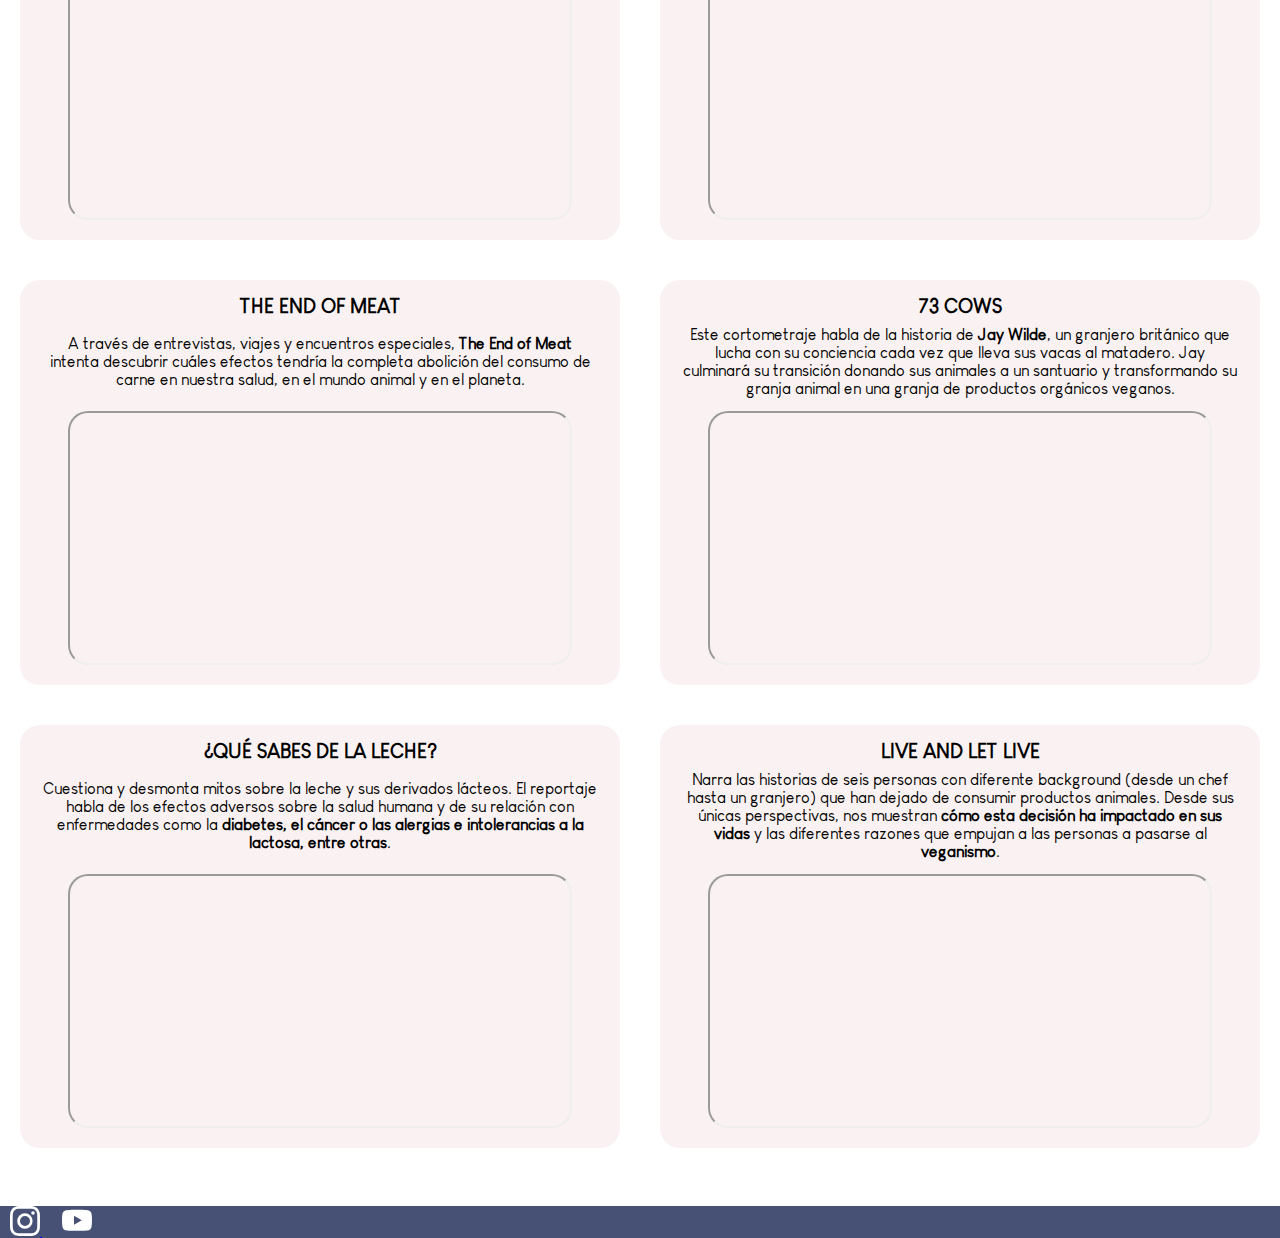
<file: sections/documentales.html>
<!DOCTYPE html>
<html lang="en">

<head>
    <meta charset="UTF-8">
    <meta http-equiv="X-UA-Compatible" content="IE=edge">
    <meta name="viewport" content="width=device-width, initial-scale=1.0">
    <meta name="description" content="Una selección de los mejores documentales para tomar consciencia de nuestro impacto en el planeta">
    <meta name="description" content="documentales, peliculas, no planet b">
    <link href="https://cdn.jsdelivr.net/npm/bootstrap@5.0.2/dist/css/bootstrap.min.css" rel="stylesheet"
        integrity="sha384-EVSTQN3/azprG1Anm3QDgpJLIm9Nao0Yz1ztcQTwFspd3yD65VohhpuuCOmLASjC" crossorigin="anonymous">
    <link rel="shortcut icon" href="../assets/img/favicon.ico">
    <link rel="stylesheet" href="../css/estilos.css">
    <title>A plant-based life - Documentales</title>
</head>

<body>
    <header>
        <nav class="navbar navbar-expand-lg navbar-light color">
            <div class="container-fluid">
                <div><a href="../index.html">
                        <img class="logo" src="../assets/img/logo-white.png" alt="logo" width="60px" height="60px">
                    </a>
                </div>
                <button class="navbar-toggler" type="button" data-bs-toggle="collapse" data-bs-target="#navbarNav"
                    aria-controls="navbarNav" aria-expanded="false" aria-label="Toggle navigation">
                    <span class="navbar-toggler-icon justify-content-end img-fluid"></span>
                </button>
                <div class="collapse navbar-collapse justify-content-end" id="navbarNav">
                    <ul class="navbar-nav">
                        <li class="nav-item">
                            <a class="nav-link active text-white" aria-current="page" href="../index.html">HOME</a>
                        </li>
                        <li class="nav-item">
                            <a class="nav-link active text-white" href="./alimentacion.html">ALIMENTACIÓN</a>
                        </li>
                        <li class="nav-item">
                            <a class="nav-link active text-white" href="./consumoresponsable.html">CONSUMO RESPONSABLE</a>
                        </li>
                        <li class="nav-item">
                            <a class="nav-link active text-white" href="./documentales.html">DOCUMENTALES</a>
                        </li>
                        <li class="nav-item">
                            <a class="nav-link active text-white" href="./contacto.html">CONTACTO</a>
                        </li>
                    </ul>
                </div>
            </div>
        </nav>
    </header>
    <main>
            <div class="cabezeraImg">
                <img src="../assets/img/imagendocu.jpg"
                    alt="imagen de cowspacy como cabezera de pagina de documentales recomendados">
                <div class="capa">
                    <h1>DOCUMENTALES RECOMENDADOS</h1>
                </div>
            </div>

        <section class="listadoDocumentales">
            <div class="documental">
                <h2>
                    WHAT THE HEALTH
                </h2>
                <p class="parrafoVideo">
                    Esta película analiza las relaciones entre la alimentación y la enfermedad, y la millonaria
                    industria de la salud formada por farmacéuticas y productoras de alimentos.
                </p>
                <iframe src="https://www.youtube.com/embed/Jf44vLndiRM">
                </iframe>
            </div>
            <div class="documental">
                <h2>DOMINION</h2>
                <p class="parrafoVideo">
                    <strong>Dominion</strong> quiere sensibilizar al público evitando que aparte la mirada de la
                    realidad resaltando diferentes tipologías de explotación animal: alimentación, entretenimiento,
                    moda, investigación científica, vida salvaje y mascotas.
                </p>
                <iframe src="https://www.youtube.com/embed/7KvsM-8mxbo">
                </iframe>
            </div>
            <div class="documental">
                <h2>
                    THE GAME CHANGERS
                </h2>
                <p class="parrafoVideo">
                    Dirigido por el famoso vegano <strong>James Cameron</strong>, el documental
                    desmonta los falsos mitos que rodean el consumo de la carne.
                    Lo hace a través de estudios y de entrevistas a deportistas y otras estrellas que demuestran como no
                    se necesita carne para tener una vida brillante.</p>
                <iframe src="https://www.youtube.com/embed/DPcj4SA6m9I">
                </iframe>
            </div>
            <div class="documental">
                <h2>
                    EATING ANIMALS
                </h2>
                <p class="parrafoVideo">
                    Dirigido por la actriz vegana <strong>Natalie Portman</strong>, el documental
                    quiere responder a una pregunta: <strong>“¿De dónde viene la carne que comemos?"</strong> Revela así
                    los horrores de las granjas, la contaminación producida por la industria cárnica y los productos
                    químicos que hay detrás de la comida.</p>
                <iframe src="https://www.youtube.com/embed/Y-z4Mpql6Ls">
                </iframe>
            </div>
            <div class="documental">
                <h2>
                    EMPATÍA
                </h2>
                <p class="parrafoVideo">El reportaje quiere transmitir toda la información necesaria para que el
                    consumidor conozca <b> la realidad que hay detrás de sus hábitos alimentarios y de las industrias
                    ganaderas.</b>
                    Lo hace explicándotelo todo con entrevistas a expertos del sector, rompiendo las barreras de la
                    desinformación y el desconocimiento que afecta a mucha gente.</p>
                <iframe src="https://www.youtube.com/embed/T8y9euAQ8Sw">
                </iframe>
            </div>
            <div class="documental">
                <h2>
                    COWSPIRACY
                </h2>
                <p class="parrafoVideo">
                    Nos demuestra cómo el consumo de carne y la industria ganadera impactan de forma
                    decisiva sobre el cambio climático, el desperdicio de recursos y la biodiversidad.
                    Los productores nos ofrecen también esta detallada infografía que resalta cómo <b>la industria
                    animal sea la mayor causa del efecto invernadero y de la destrucción del planeta</b>.
                </p>
                <iframe src="https://www.youtube.com/embed/nV04zyfLyN4">
                </iframe>
            </div>
            <div class="documental">
                <h2>
                    THE END OF MEAT
                </h2>
                <p class="parrafoVideo">
                    A través de entrevistas, viajes y encuentros especiales, <strong>The End of
                    Meat</strong> intenta descubrir cuáles efectos tendría la completa abolición del consumo de
                    carne en nuestra salud, en el mundo animal y en el planeta.
                </p>
                <iframe src="https://www.youtube.com/embed/N71QxvZxfGk">
                </iframe>
            </div>
            <div class="documental">
                <h2>
                    73 COWS
                </h2>
                <p class="parrafoVideo">
                    Este cortometraje habla de la historia de <strong>Jay Wilde</strong>, un
                    granjero británico que lucha con su conciencia cada vez que lleva sus vacas al matadero. Jay
                    culminará su transición donando sus animales a un santuario y transformando su granja animal en una
                    granja de productos orgánicos veganos.
                </p>
                <iframe src="https://www.youtube.com/embed/9kEchDPXvtA">
                </iframe>
            </div>
            <div class="documental">
                <h2>
                    ¿QUÉ SABES DE LA LECHE?
                </h2>
                <p class="parrafoVideo">
                    Cuestiona y desmonta mitos sobre la leche y sus derivados lácteos.
                    El reportaje habla de los efectos adversos sobre la salud humana y de su relación con enfermedades
                    como la <strong> diabetes, el cáncer o las alergias e intolerancias a la lactosa, entre otras</strong>.
                </p>
                <iframe src="https://www.youtube.com/embed/8m6VErjH5VY">
                </iframe>
            </div>
            <div class="documental">
                <h2>
                    LIVE AND LET LIVE
                </h2>
                <p class="parrafoVideo">
                    Narra las historias de seis personas con diferente background (desde un chef
                    hasta un granjero) que han dejado de consumir productos animales.
                    Desde sus únicas perspectivas, nos muestran <b>cómo esta decisión ha impactado en sus vidas</b> y
                    las diferentes razones que empujan a las personas a pasarse al <strong>veganismo</strong>.
                </p>
                <iframe src="https://www.youtube.com/embed/10MK7v6Mhjc">
                </iframe>
            </div>
        </section>
    </main>

    <footer>
        <div class="conteiner-fluid d-flex justify-content-center text-white b-0 px-3 py-3 color">
            <div class="row">
                <div class="col-xs-12 d-flex justify-content-center col-md-12 col-lg-12">
                    <a class="iconoRedes" href="http://www.instagram.com" target="_blank">
                        <svg xmlns="http://www.w3.org/2000/svg" width="30" height="30" fill="white"
                            class="bi bi-instagram" viewBox="0 0 16 16">
                            <path
                                d="M8 0C5.829 0 5.556.01 4.703.048 3.85.088 3.269.222 2.76.42a3.917 3.917 0 0 0-1.417.923A3.927 3.927 0 0 0 .42 2.76C.222 3.268.087 3.85.048 4.7.01 5.555 0 5.827 0 8.001c0 2.172.01 2.444.048 3.297.04.852.174 1.433.372 1.942.205.526.478.972.923 1.417.444.445.89.719 1.416.923.51.198 1.09.333 1.942.372C5.555 15.99 5.827 16 8 16s2.444-.01 3.298-.048c.851-.04 1.434-.174 1.943-.372a3.916 3.916 0 0 0 1.416-.923c.445-.445.718-.891.923-1.417.197-.509.332-1.09.372-1.942C15.99 10.445 16 10.173 16 8s-.01-2.445-.048-3.299c-.04-.851-.175-1.433-.372-1.941a3.926 3.926 0 0 0-.923-1.417A3.911 3.911 0 0 0 13.24.42c-.51-.198-1.092-.333-1.943-.372C10.443.01 10.172 0 7.998 0h.003zm-.717 1.442h.718c2.136 0 2.389.007 3.232.046.78.035 1.204.166 1.486.275.373.145.64.319.92.599.28.28.453.546.598.92.11.281.24.705.275 1.485.039.843.047 1.096.047 3.231s-.008 2.389-.047 3.232c-.035.78-.166 1.203-.275 1.485a2.47 2.47 0 0 1-.599.919c-.28.28-.546.453-.92.598-.28.11-.704.24-1.485.276-.843.038-1.096.047-3.232.047s-2.39-.009-3.233-.047c-.78-.036-1.203-.166-1.485-.276a2.478 2.478 0 0 1-.92-.598 2.48 2.48 0 0 1-.6-.92c-.109-.281-.24-.705-.275-1.485-.038-.843-.046-1.096-.046-3.233 0-2.136.008-2.388.046-3.231.036-.78.166-1.204.276-1.486.145-.373.319-.64.599-.92.28-.28.546-.453.92-.598.282-.11.705-.24 1.485-.276.738-.034 1.024-.044 2.515-.045v.002zm4.988 1.328a.96.96 0 1 0 0 1.92.96.96 0 0 0 0-1.92zm-4.27 1.122a4.109 4.109 0 1 0 0 8.217 4.109 4.109 0 0 0 0-8.217zm0 1.441a2.667 2.667 0 1 1 0 5.334 2.667 2.667 0 0 1 0-5.334z" />
                        </svg>
                    </a>
                    <a class="iconoRedes ms-3" href="http://www.youtube.com" target="_blank">
                        <svg xmlns="http://www.w3.org/2000/svg" width="30" height="30" fill="white"
                            class="bi bi-youtube" viewBox="0 0 16 16">
                            <path
                                d="M8.051 1.999h.089c.822.003 4.987.033 6.11.335a2.01 2.01 0 0 1 1.415 1.42c.101.38.172.883.22 1.402l.01.104.022.26.008.104c.065.914.073 1.77.074 1.957v.075c-.001.194-.01 1.108-.082 2.06l-.008.105-.009.104c-.05.572-.124 1.14-.235 1.558a2.007 2.007 0 0 1-1.415 1.42c-1.16.312-5.569.334-6.18.335h-.142c-.309 0-1.587-.006-2.927-.052l-.17-.006-.087-.004-.171-.007-.171-.007c-1.11-.049-2.167-.128-2.654-.26a2.007 2.007 0 0 1-1.415-1.419c-.111-.417-.185-.986-.235-1.558L.09 9.82l-.008-.104A31.4 31.4 0 0 1 0 7.68v-.123c.002-.215.01-.958.064-1.778l.007-.103.003-.052.008-.104.022-.26.01-.104c.048-.519.119-1.023.22-1.402a2.007 2.007 0 0 1 1.415-1.42c.487-.13 1.544-.21 2.654-.26l.17-.007.172-.006.086-.003.171-.007A99.788 99.788 0 0 1 7.858 2h.193zM6.4 5.209v4.818l4.157-2.408L6.4 5.209z" />
                        </svg>
                    </a>
                </div>
            </div>
        </div>

    </footer>
    <script src="https://cdn.jsdelivr.net/npm/bootstrap@5.0.2/dist/js/bootstrap.bundle.min.js"
        integrity="sha384-MrcW6ZMFYlzcLA8Nl+NtUVF0sA7MsXsP1UyJoMp4YLEuNSfAP+JcXn/tWtIaxVXM"
        crossorigin="anonymous"></script>
</body>

</html>
</file>
<file: css/estilos.css>
/*variable basica*/
/*extend*/
.style-img, .grillaAli .galeria div .imgAli {
  margin: 5px;
  border-radius: 20px;
  width: 100%;
  max-width: 100%;
  max-height: auto;
  box-shadow: 0 4px 4px 0 rgba(0, 0, 0, 0.1);
}

/*mixin*/
* {
  padding: 0;
  margin: 0;
}

html {
  font-size: 62.5%;
}

@font-face {
  font-family: louis george cafe;
  src: url(../assets/fonts/Louis\ George\ Cafe.ttf);
}
body {
  font-family: louis george cafe;
  position: relative;
  padding-bottom: 3em;
  min-height: 100vh;
  margin: 0;
}

.cabezeraImg {
  display: flex;
  flex-direction: column;
  align-items: center;
  height: 40vh;
  width: auto;
  position: relative;
  overflow: hidden;
}
.cabezeraImg img {
  height: 100%;
  width: 100%;
  -o-object-fit: cover;
     object-fit: cover;
  opacity: 0.8;
}
.cabezeraImg .capa {
  height: 100%;
  width: 100%;
  display: flex;
  justify-content: center;
  align-items: center;
  position: absolute;
  background: rgba(0, 0, 0, 0.5);
  color: #fff;
  transform: scale(1);
}

header, footer {
  background-color: #475176;
}

header {
  font-size: 15px;
  opacity: 0.9;
  position: -webkit-sticky;
  position: sticky;
  top: 0;
  z-index: 10;
}

.nav-item {
  padding-left: 20px;
  padding-right: 20px;
}

.logo {
  -webkit-animation-duration: 3s;
          animation-duration: 3s;
  -webkit-animation-name: slidein;
          animation-name: slidein;
}

@-webkit-keyframes slidein {
  from {
    margin-right: 0%;
    width: 0%;
  }
  to {
    margin-left: 0%;
    width: 100%;
  }
}

@keyframes slidein {
  from {
    margin-right: 0%;
    width: 0%;
  }
  to {
    margin-left: 0%;
    width: 100%;
  }
}
main {
  margin-bottom: auto;
}

footer {
  position: absolute;
  bottom: 0;
  width: 100%;
}

.iconoRedes {
  padding-left: 10px;
  padding-right: 10px;
}

.textSlide {
  font-weight: bold;
  font-size: x-large;
}

.bienvenida h3 {
  text-align: center;
  color: #475176;
  font-weight: bold;
  font-size: 22px;
  margin-top: 40px;
  margin-bottom: 20px;
}
@media screen and (min-width: 720px) {
  .bienvenida h3 {
    font-size: 27px;
  }
}

.atajos {
  width: 100%;
  height: 100vh;
  display: flex;
  flex-direction: column;
  align-items: center;
  max-width: 1100px;
  margin: auto;
  margin-bottom: 10%;
}
@media screen and (min-width: 720px) {
  .atajos {
    margin: auto;
    display: flex;
    flex-direction: row;
    justify-content: center;
    align-items: center;
  }
}
.atajos .accesos {
  height: 200px;
  width: 70%;
  position: relative;
  overflow: hidden;
  margin: 20px;
}
@media screen and (min-width: 400px) and (max-width: 719px) {
  .atajos .accesos {
    height: 500px;
    width: 70%;
    max-height: 100%;
  }
}
@media screen and (min-width: 720px) {
  .atajos .accesos {
    height: 400px;
    width: 100vh;
    max-width: 100vh;
  }
}
@media screen and (min-width: 900px) {
  .atajos .accesos {
    height: 500px;
    width: 100vh;
  }
}
.atajos .accesos img {
  width: 100%;
  height: 100%;
  border-radius: 20px;
  -o-object-fit: cover;
     object-fit: cover;
}
.atajos .accesos .capa {
  border-radius: 20px;
  position: absolute;
  top: 0;
  left: 0;
  width: 100%;
  height: 100%;
  background: rgba(0, 0, 0, 0.5);
  display: flex;
  justify-content: center;
  align-items: center;
  color: #fff;
  transform: scale(0);
  transition: 0.3s ease;
}
.atajos .accesos .capa h4 {
  font-size: 30px;
  text-align: center;
}
.atajos .accesos :hover .capa {
  transform: scale(1);
}

.grillaAli {
  margin-bottom: 50px;
}
.grillaAli .contenidoAli .artAli {
  margin: 40px;
}
.grillaAli .tituloAli {
  margin: 40px 3px 40px 3px;
  font-weight: bold;
  text-align: center;
  font-size: 22px;
}
@media screen and (min-width: 620px) {
  .grillaAli .tituloAli {
    font-size: 25px;
  }
}
@media screen and (min-width: 820px) {
  .grillaAli .tituloAli {
    font-size: 30px;
  }
}
@media screen and (min-width: 820px) {
  .grillaAli .tituloAli {
    font-size: 30px;
  }
}
.grillaAli .parrafoAli {
  text-align: center;
  font-size: 14px;
  margin-left: 20px;
  margin-right: 20px;
  line-height: 1, 5;
}
@media screen and (min-width: 620px) {
  .grillaAli .parrafoAli {
    font-size: 15px;
  }
}
@media screen and (min-width: 820px) {
  .grillaAli .parrafoAli {
    text-align: center;
    font-size: 19px;
  }
}
.grillaAli .galeria {
  display: flex;
  flex-wrap: wrap;
  align-items: center;
  justify-content: space-evenly;
  margin-top: 40px;
  margin-bottom: 40px;
}
@media screen and (min-width: 420px) {
  .grillaAli .galeria div .imgAli {
    height: auto;
    width: 400px;
  }
}
@media screen and (min-width: 620px) {
  .grillaAli .galeria div .imgAli {
    height: auto;
    width: 500px;
  }
}
@media screen and (min-width: 830px) {
  .grillaAli .galeria div .imgAli {
    height: auto;
    width: 400px;
  }
}
@media screen and (min-width: 980px) {
  .grillaAli .galeria div .imgAli {
    height: auto;
    width: 420px;
    margin: 20px;
  }
}
@media screen and (min-width: 1200px) {
  .grillaAli .galeria div .imgAli {
    width: 500px;
  }
}
@media screen and (min-width: 1500px) {
  .grillaAli .galeria div .imgAli {
    width: 400px;
  }
}
@media screen and (min-width: 1600px) {
  .grillaAli .galeria div .imgAli {
    width: 500px;
  }
}

main .contenidoRrr {
  display: flex;
  flex-direction: column;
  justify-content: center;
  align-items: center;
  padding: 0px 25px 60px 25px;
}
main .contenidoRrr .tituloSectionRrr {
  text-align: center;
  margin: 40px;
  font-weight: bold;
  text-align: center;
  font-size: 22px;
}
@media screen and (min-width: 620px) {
  main .contenidoRrr .tituloSectionRrr {
    font-size: 25px;
  }
}
@media screen and (min-width: 820px) {
  main .contenidoRrr .tituloSectionRrr {
    font-size: 30px;
  }
}
@media screen and (min-width: 820px) {
  main .contenidoRrr .tituloSectionRrr {
    font-size: 30px;
  }
}
main .contenidoRrr .p1,
main .contenidoRrr .p2 {
  text-align: start;
  font-size: 14px;
}
@media screen and (min-width: 620px) {
  main .contenidoRrr .p1,
main .contenidoRrr .p2 {
    font-size: 15px;
  }
}
@media screen and (min-width: 820px) {
  main .contenidoRrr .p1,
main .contenidoRrr .p2 {
    text-align: center;
    font-size: 19px;
  }
}
main .contenidoRrr .videoRrr {
  border-radius: 20px;
  line-height: 0%;
  margin-top: 25px;
  width: 500px;
  height: 250px;
  max-width: 100%;
  max-height: 100%;
}
@media screen and (min-width: 820px) {
  main .contenidoRrr .videoRrr {
    margin-top: 25px;
    height: 500px;
    width: 900px;
  }
}
@media screen and (min-width: 320px) and (max-width: 819px) {
  main .contenidoRrr .videoRrr {
    margin-top: 25px;
    height: 400px;
    width: 800px;
    max-width: 100%;
  }
}
main .otrosIntereses hr {
  margin-left: 10%;
  margin-right: 10%;
}
main .otrosIntereses h3 {
  text-align: center;
  color: #475176;
  font-weight: bold;
  font-size: 22px;
  margin-top: 40px;
  margin-bottom: 20px;
}
@media screen and (min-width: 720px) {
  main .otrosIntereses h3 {
    font-size: 27px;
  }
}
main .enlacesExternos {
  width: 100%;
  display: flex;
  flex-direction: column;
  align-items: center;
  max-width: 1100px;
  margin-bottom: 10%;
}
@media screen and (min-width: 720px) {
  main .enlacesExternos {
    margin: auto auto 5% auto;
    display: flex;
    flex-direction: row;
    justify-content: center;
    align-items: stretch;
  }
}
main .enlacesExternos .card {
  height: auto;
  width: 100%;
  position: relative;
  overflow: hidden;
  max-width: 70vw;
  margin: 20px;
}
main .enlacesExternos .card a {
  text-decoration: none;
}
main .enlacesExternos .card img {
  height: auto;
  width: 100%;
}
main .enlacesExternos .card .nota {
  padding: 10px;
}
main .enlacesExternos .card .nota h4 {
  color: black;
  text-align: center;
  font-weight: bolder;
  font-size: 18px;
}
main .enlacesExternos .card .parrafoCard {
  color: black;
  text-align: start;
  font-weight: lighter;
  text-decoration: none;
  font-size: 16px;
}

main .listadoDocumentales {
  display: flex;
  flex-wrap: wrap;
  align-items: stretch;
  width: 100%;
  margin-bottom: 40px;
}
@media screen and (min-width: 820px) {
  main .listadoDocumentales {
    display: grid;
    grid-template-columns: 50% 50%;
    grid-template-rows: 5fr;
    width: 100%;
  }
}
main .listadoDocumentales .documental {
  border-radius: 20px;
  background-color: rgb(250, 242, 242);
  color: black;
  margin: 20px;
  padding: 15px;
  display: flex;
  flex-direction: column;
  justify-content: space-between;
  align-items: center;
  height: auto;
}
main .listadoDocumentales .documental h2 {
  font-size: 16px;
  font-weight: bold;
}
@media screen and (min-width: 620px) {
  main .listadoDocumentales .documental h2 {
    font-size: 20px;
  }
}
main .listadoDocumentales .documental .parrafoVideo {
  margin: 8px;
  font-size: 14px;
  text-align: center;
}
@media screen and (min-width: 620px) {
  main .listadoDocumentales .documental .parrafoVideo {
    font-size: 16px;
  }
}
main .listadoDocumentales .documental iframe {
  display: flex;
  justify-content: center;
  position: relative;
  margin: 5px auto;
  width: 530;
  height: auto;
  max-width: 100%;
  max-height: auto;
  border-radius: 20px;
}
@media screen and (min-width: 820px) {
  main .listadoDocumentales .documental iframe {
    width: 500px;
    height: 250px;
  }
}
@media screen and (min-width: 320px) and (max-width: 819px) {
  main .listadoDocumentales .documental iframe {
    width: 500px;
    height: 300px;
  }
}

.contenedorGralContacto {
  display: flex;
  align-items: center;
  flex-direction: column;
  padding-bottom: 30px;
  background-color: #9ca3bd;
}

form {
  background-color: #5A6384;
  font-size: 18px;
  display: flex;
  flex-direction: column;
  flex-wrap: wrap;
  margin: 5% 5% 5% 5%;
  padding: 10px 15px 10px 15px;
  width: 80%;
  height: auto;
  border-radius: 20px;
}

label {
  font-size: 18px;
  color: white;
  margin: 2px;
}

textarea {
  border: 0;
  border-radius: 10px;
  margin-bottom: 20px;
}

input, .submit {
  line-height: 0;
  font-size: 14px;
  padding: 5px;
  margin-top: 2px;
  margin-bottom: 2px;
  border: 0;
  border-radius: 10px;
  background-color: #fff;
}

@media screen and (min-width: 820px) {
  form {
    width: 50%;
  }
  input {
    padding: 15px;
  }
}
@media screen and (min-width: 320px) and (max-width: 819px) {
  form {
    width: 80%;
  }
  input {
    padding: 15px;
  }
}/*# sourceMappingURL=estilos.css.map */
</file>
